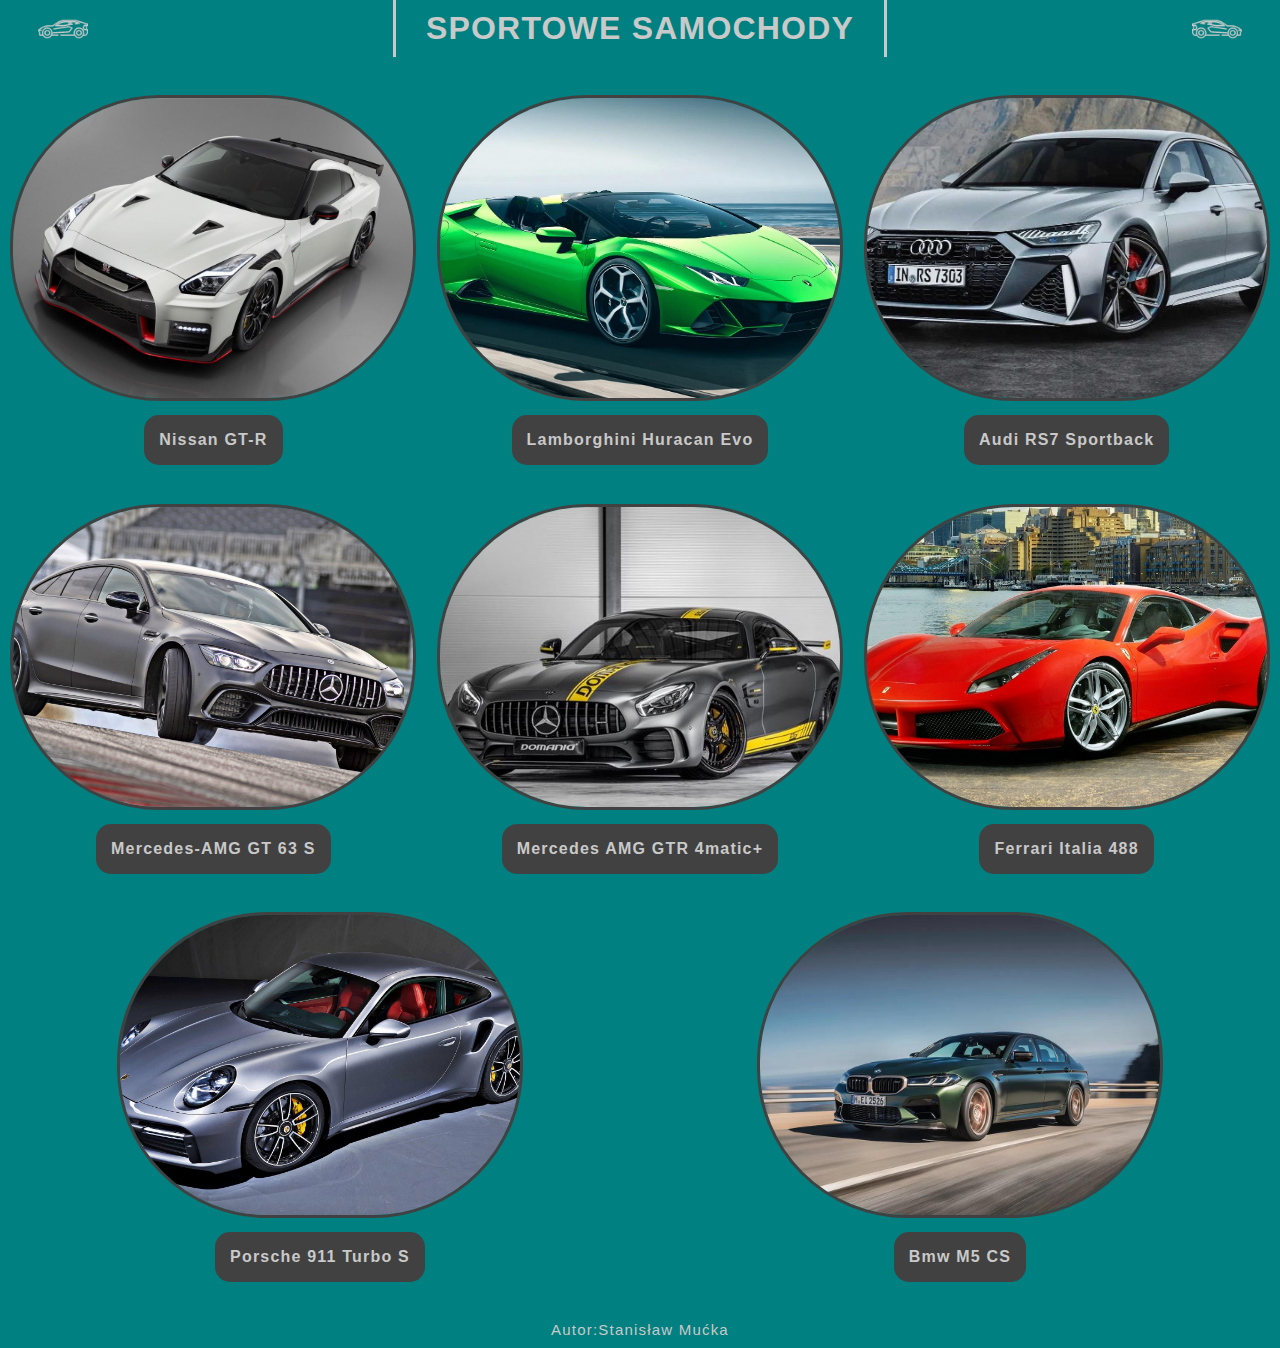
<file: index.html>
<!DOCTYPE html>
<html lang="pl">
    <head>
        <meta charset="utf-8">
        <title>Sportowe samochody</title>
        <link rel="shortcut icon" href="photos\sports-car-2458509-2041794.webp">
        <link rel="stylesheet" href="style.css">
    </head>
    <body>
        <div class="menu">
            <img src="photos\light-revarse-sports-car-2458509-2041794.webp">
            <a href="index.html"><h1>Sportowe samochody</h1></a>
            <img src="photos\light-sports-car-2458509-2041794.webp">
        </div>
        <div class="content">
            <div class="flex_car_link">
                <div class="single_link_all">
                    <a href="single_car_page\nissan.html">
                        <img src="photos\nissan_gtr.jpg">
                    </a>
                    <a href="single_car_page\nissan.html">
                        <p>Nissan GT-R</p>
                    </a>
                </div>
                <div class="single_link_all">
                    <a href="single_car_page\lambo.html">
                        <img src="photos\lambo_evo.jpg">
                    </a>
                    <a href="single_car_page\lambo.html">
                        <p>Lamborghini Huracan Evo</p>
                    </a>
                </div>
                <div class="single_link_all">
                    <a href="single_car_page\audi.html">
                        <img src="photos\audi_rs7.jpg">
                    </a>
                    <a href="single_car_page\audi.html">
                        <p> Audi RS7 Sportback</p>
                    </a>
                </div>
            </div>
            <div class="flex_car_link">
                <div class="single_link_all">
                    <a href="single_car_page\mercedes_gt.html">
                        <img src="photos\merol1.jpg">
                    </a>
                    <a href="single_car_page\mercedes_gt.html">
                        <p>Mercedes-AMG GT 63 S</p>
                    </a>
                </div>
                <div class="single_link_all">
                    <a href="single_car_page\mercedes_gtr.html">
                        <img src="photos\merol2.jpg">
                    </a>
                    <a href="single_car_page\mercedes_gtr.html">
                        <p>Mercedes AMG GTR 4matic+</p>
                    </a>
                </div>
                <div class="single_link_all">
                    <a href="single_car_page\ferrari.html">
                        <img src="photos\ferrrari.jpg">
                    </a>
                    <a href="single_car_page\ferrari.html">
                        <p> Ferrari Italia 488</p>
                    </a>
                </div>
            </div>
            <div class="flex_car_link">
                <div class="single_link_all">
                    <a href="single_car_page\porsche.html">
                        <img src="photos\porsche.jpg">
                    </a>
                    <a href="single_car_page\porsche.html">
                        <p>Porsche 911 Turbo S</p>
                    </a>
                </div>
                <div class="single_link_all">
                    <a href="single_car_page\bmw.html">
                        <img src="photos\bmw.jpg">
                    </a>
                    <a href="single_car_page\bmw.html">
                        <p>Bmw M5 CS</p>
                    </a>
                </div>
            </div>
        </div>
        <footer>
            
            </div>
            <p>Autor:Stanisław Mućka</p>
        </footer>
    </body>
</html>
</file>
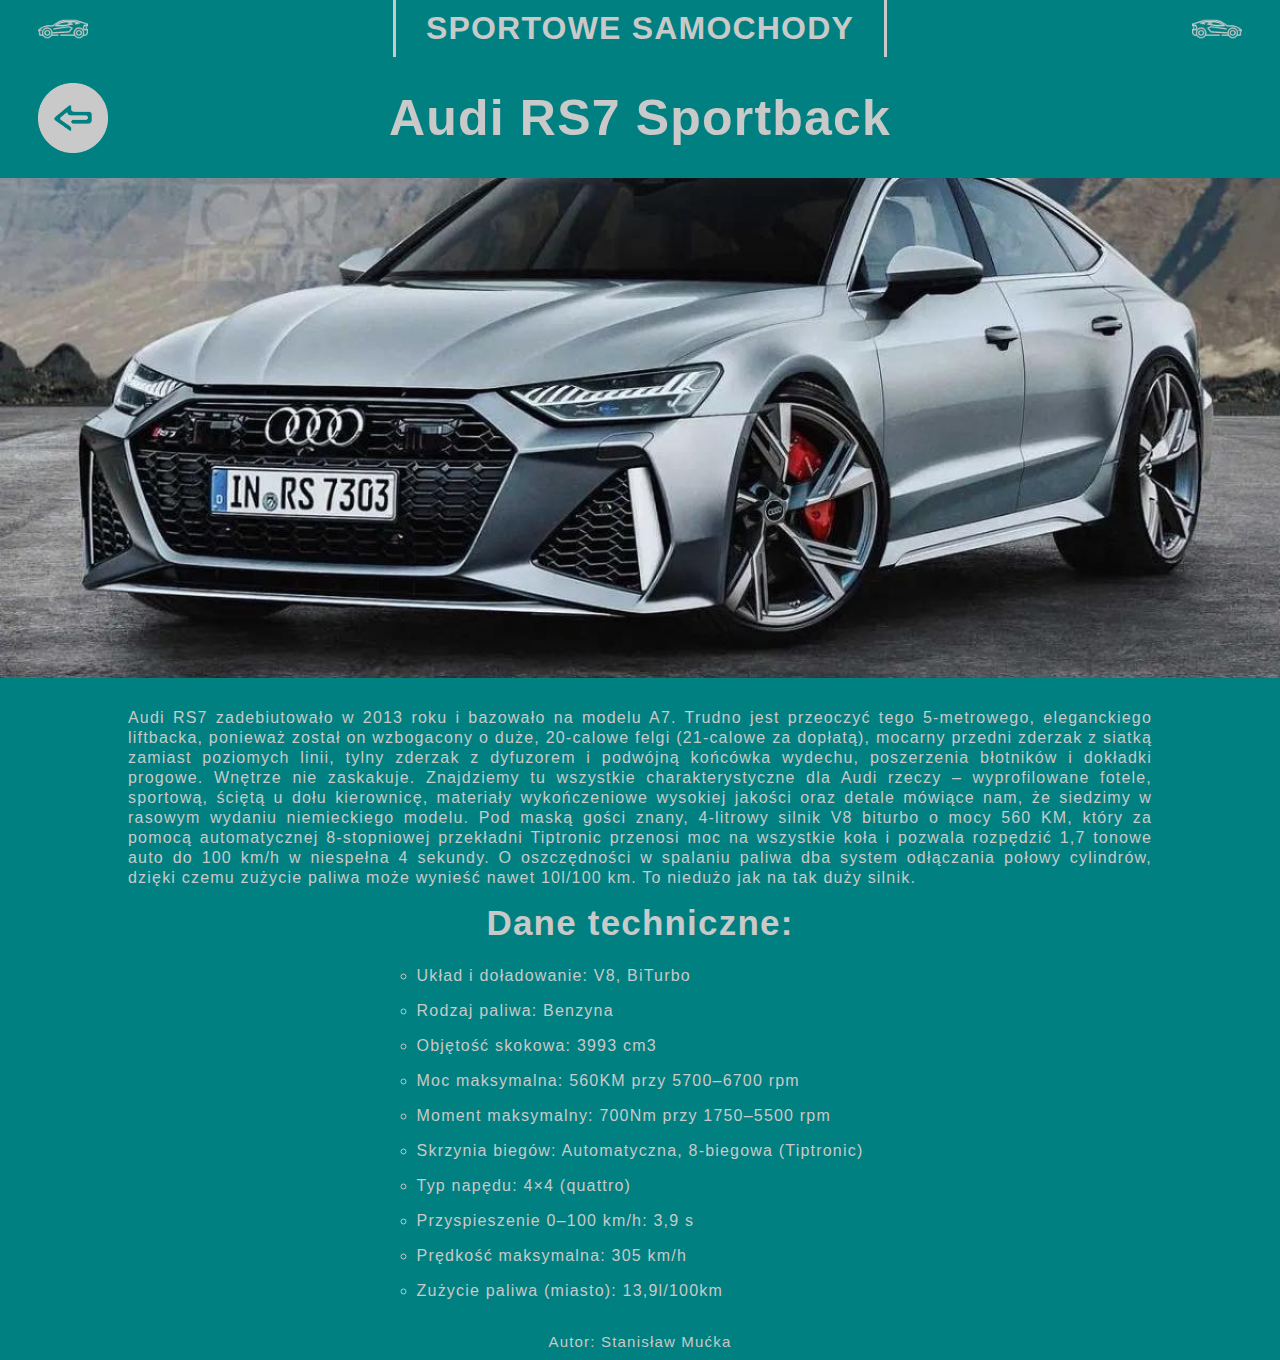
<file: single_car_page/audi.html>
<!DOCTYPE html>
<html lang="pl">
    <head>
        <meta charset="utf-8">
        <title>Sportowe samochody</title>
        <link rel="shortcut icon" href="photos\sports-car-2458509-2041794.webp">
        <link rel="stylesheet" href="..\style.css">
    </head>
    <body>
        <div class="menu">
            <img src="..\photos\light-revarse-sports-car-2458509-2041794.webp">
            <a href="..\index.html"><h1>Sportowe samochody</h1></a>
            <img src="..\photos\light-sports-car-2458509-2041794.webp">
        </div>
        <div class="content">
            <div class="top">
                <a href="..\index.html">
                    <img src="..\photos\iconfinder_Previous_2_372909.png">
                </a>
                <h1>Audi RS7 Sportback</h1>
            </div>
            <img class="car_single_page_photo" src="..\photos\audi_rs7.jpg" >
            <div class="car_description">
                <p>
                    Audi RS7 zadebiutowało w 2013 roku i bazowało na modelu A7. Trudno jest przeoczyć tego 5-metrowego, eleganckiego liftbacka, ponieważ został on wzbogacony o duże, 20-calowe felgi (21-calowe za dopłatą), mocarny przedni zderzak z siatką zamiast poziomych linii, tylny zderzak z dyfuzorem i podwójną końcówka wydechu, poszerzenia błotników i dokładki progowe.

Wnętrze nie zaskakuje. Znajdziemy tu wszystkie charakterystyczne dla Audi rzeczy – wyprofilowane fotele, sportową, ściętą u dołu kierownicę, materiały wykończeniowe wysokiej jakości oraz detale mówiące nam, że siedzimy w rasowym wydaniu niemieckiego modelu.

Pod maską gości znany, 4-litrowy silnik V8 biturbo o mocy 560 KM, który za pomocą automatycznej 8-stopniowej przekładni Tiptronic przenosi moc na wszystkie koła i pozwala rozpędzić 1,7 tonowe auto do 100 km/h w niespełna 4 sekundy. O oszczędności w spalaniu paliwa dba system odłączania połowy cylindrów, dzięki czemu zużycie paliwa może wynieść nawet 10l/100 km. To niedużo jak na tak duży silnik.
                </p>
            </div>
            <div class="list_car">
                <ul>
                    <h2> Dane techniczne:</h2>
                    <li>Układ i doładowanie: V8, BiTurbo</li>
                    <li>Rodzaj paliwa: Benzyna</li>
                    <li>Objętość skokowa: 3993 cm3 </li>
                    <li>Moc maksymalna: 560KM przy 5700–6700 rpm </li>
                    <li>Moment maksymalny: 700Nm przy 1750–5500 rpm </li>
                    <li>Skrzynia biegów: Automatyczna, 8-biegowa (Tiptronic) </li>
                    <li>Typ napędu: 4×4 (quattro)</li>
                    <li>Przyspieszenie 0–100 km/h: 3,9 s  </li>
                    <li>Prędkość maksymalna: 305 km/h </li>
                    <li>Zużycie paliwa (miasto): 13,9l/100km</li>
                </ul>
            </div>
        </div>
        <footer>
            
            </div>
            <p>Autor: Stanisław Mućka</p>
        </footer>
    </body>
</html>
</file>
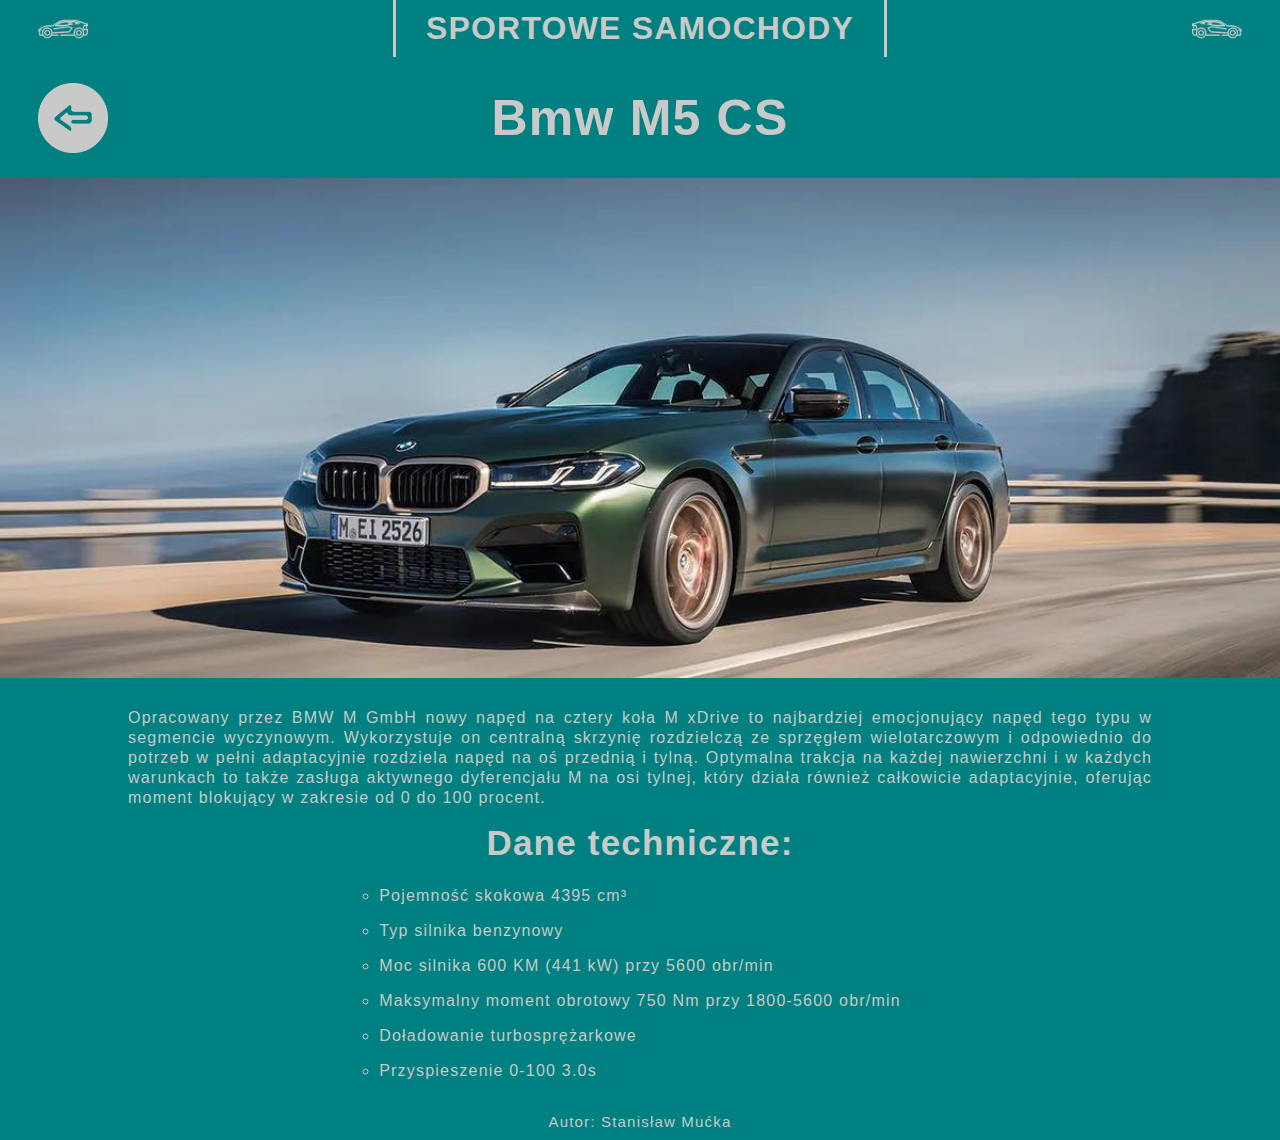
<file: single_car_page/bmw.html>
<!DOCTYPE html>
<html lang="pl">
    <head>
        <meta charset="utf-8">
        <title>Sportowe samochody</title>
        <link rel="shortcut icon" href="photos\sports-car-2458509-2041794.webp">
        <link rel="stylesheet" href="..\style.css">
    </head>
    <body>
        <div class="menu">
            <img src="..\photos\light-revarse-sports-car-2458509-2041794.webp">
            <a href="..\index.html"><h1>Sportowe samochody</h1></a>
            <img src="..\photos\light-sports-car-2458509-2041794.webp">
        </div>
        <div class="content">
            <div class="top">
                <a href="..\index.html">
                    <img src="..\photos\iconfinder_Previous_2_372909.png">
                </a>
                <h1>Bmw M5 CS</h1>
            </div>
            <img class="car_single_page_photo" src="..\photos\bmw.jpg" >
            <div class="car_description">
                <p>
                    Opracowany przez BMW M GmbH nowy napęd na cztery koła M xDrive to najbardziej emocjonujący napęd tego typu w segmencie wyczynowym. Wykorzystuje on centralną skrzynię rozdzielczą ze sprzęgłem wielotarczowym i odpowiednio do potrzeb w pełni adaptacyjnie rozdziela napęd na oś przednią i tylną. Optymalna trakcja na każdej nawierzchni i w każdych warunkach to także zasługa aktywnego dyferencjału M na osi tylnej, który działa również całkowicie adaptacyjnie, oferując moment blokujący w zakresie od 0 do 100 procent.
                </p>
            </div>
            <div class="list_car">
                <ul>
                    <h2> Dane techniczne:</h2>
                    <li>Pojemność skokowa 4395 cm³</li>
                    <li>Typ silnika benzynowy</li>
                    <li>Moc silnika 600 KM (441 kW) przy 5600 obr/min</li>
                    <li>Maksymalny moment obrotowy 750 Nm przy 1800-5600 obr/min</li>
                    <li>Doładowanie turbosprężarkowe</li>
                    <li>Przyspieszenie 0-100 3.0s</li>
                </ul>
            </div>
        </div>
        <footer>
            
            </div>
            <p>Autor: Stanisław Mućka</p>
        </footer>
    </body>
</html>
</file>
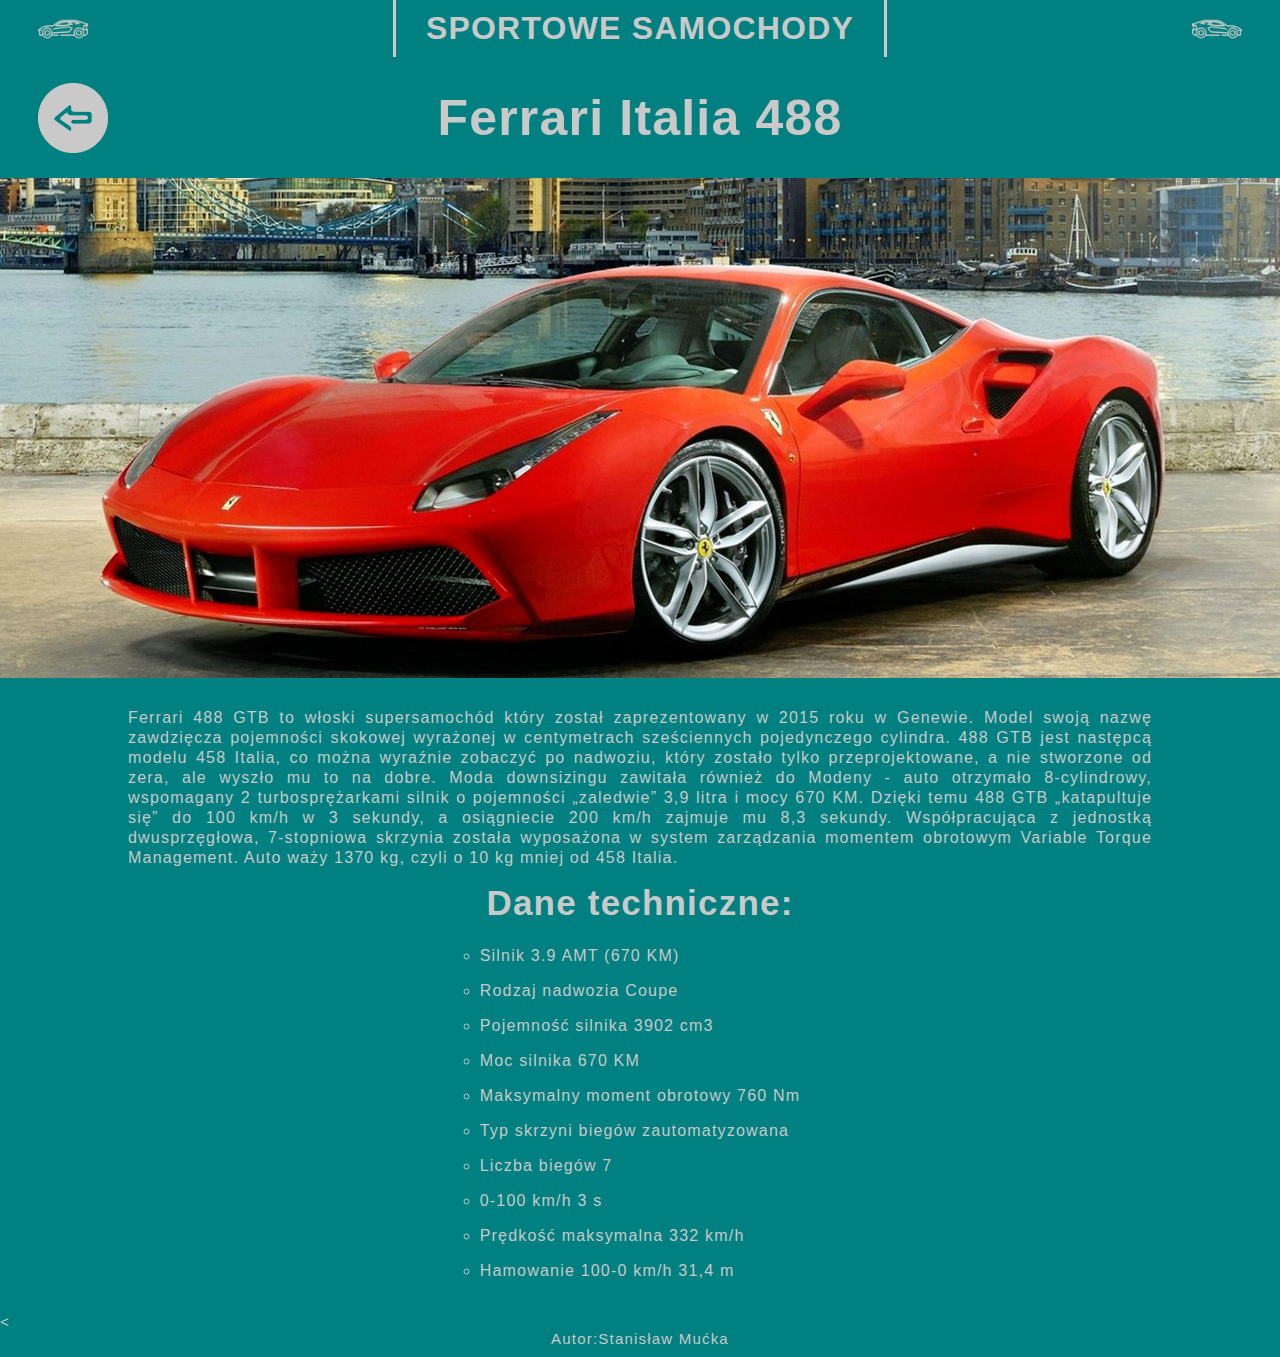
<file: single_car_page/ferrari.html>
<!DOCTYPE html>
<html lang="pl">
    <head>
        <meta charset="utf-8">
        <title>Sportowe samochody</title>
        <link rel="shortcut icon" href="photos\sports-car-2458509-2041794.webp">
        <link rel="stylesheet" href="..\style.css">
    </head>
    <body>
        <div class="menu">
            <img src="..\photos\light-revarse-sports-car-2458509-2041794.webp">
            <a href="..\index.html"><h1>Sportowe samochody</h1></a>
            <img src="..\photos\light-sports-car-2458509-2041794.webp">
        </div>
        <div class="content">
            <div class="top">
                <a href="..\index.html">
                    <img src="..\photos\iconfinder_Previous_2_372909.png">
                </a>
                <h1>Ferrari Italia 488</h1>
            </div>
            <img class="car_single_page_photo" src="..\photos\ferrrari.jpg" >
            <div class="car_description">
                <p>
                    Ferrari 488 GTB to włoski supersamochód który został zaprezentowany w 2015 roku w Genewie. Model swoją nazwę zawdzięcza pojemności skokowej wyrażonej w centymetrach sześciennych pojedynczego cylindra.
488 GTB jest następcą modelu 458 Italia, co można wyraźnie zobaczyć po nadwoziu, który zostało tylko przeprojektowane, a nie stworzone od zera, ale wyszło mu to na dobre. Moda downsizingu zawitała również do Modeny - auto otrzymało 8-cylindrowy, wspomagany 2 turbosprężarkami silnik o pojemności „zaledwie” 3,9 litra i mocy 670 KM. Dzięki temu 488 GTB „katapultuje się” do 100 km/h w 3 sekundy, a osiągniecie 200 km/h zajmuje mu 8,3 sekundy. Współpracująca z jednostką dwusprzęgłowa, 7-stopniowa skrzynia została wyposażona w system zarządzania momentem obrotowym Variable Torque Management. Auto waży 1370 kg, czyli o 10 kg mniej od 458 Italia.
                </p>
            </div>
            <div class="list_car">
                <ul>
                    <h2> Dane techniczne:</h2>
                    <li>Silnik 3.9 AMT (670 KM)</li>
                    <li>Rodzaj nadwozia Coupe</li>
                    <li>Pojemność silnika 3902 cm3</li>
                    <li>Moc silnika 670 KM</li>
                    <li>Maksymalny moment obrotowy 760 Nm</li>
                    <li>Typ skrzyni biegów zautomatyzowana</li>
                    <li>Liczba biegów 7</li>
                    <li>0-100 km/h 3 s</li>
                    <li>Prędkość maksymalna 332 km/h</li>
                    <li>Hamowanie 100-0 km/h 31,4 m</li>
                </ul>
            </div>
        </div>
        <footer>
            <
            </div>
            <p>Autor:Stanisław Mućka</p>
        </footer>
    </body>
</html>
</file>
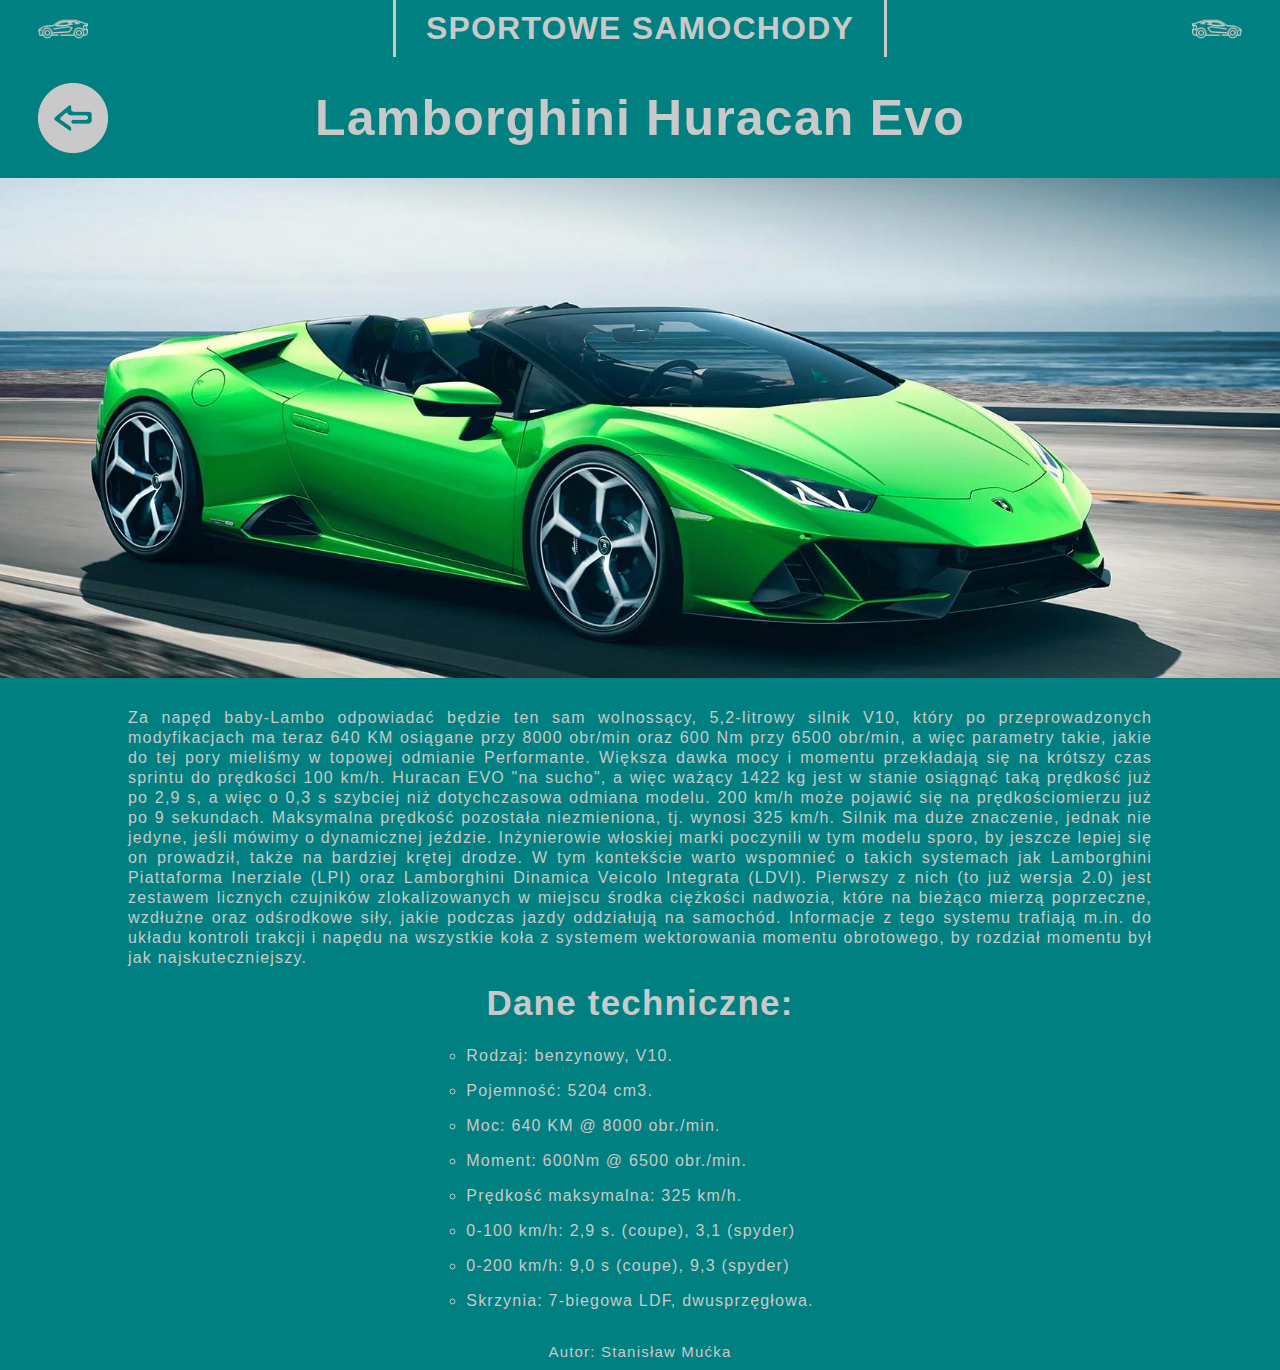
<file: single_car_page/lambo.html>
<!DOCTYPE html>
<html lang="pl">
    <head>
        <meta charset="utf-8">
        <title>Sportowe samochody</title>
        <link rel="shortcut icon" href="photos\sports-car-2458509-2041794.webp">
        <link rel="stylesheet" href="..\style.css">
    </head>
    <body>
        <div class="menu">
            <img src="..\photos\light-revarse-sports-car-2458509-2041794.webp">
            <a href="..\index.html"><h1>Sportowe samochody</h1></a>
            <img src="..\photos\light-sports-car-2458509-2041794.webp">
        </div>
        <div class="content">
            <div class="top">
                <a href="..\index.html">
                    <img src="..\photos\iconfinder_Previous_2_372909.png">
                </a>
                <h1>Lamborghini Huracan Evo</h1>
            </div>
            <img class="car_single_page_photo" src="..\photos\lambo_evo.jpg" >
            <div class="car_description">
                <p>
                    Za napęd baby-Lambo odpowiadać będzie ten sam wolnossący, 5,2-litrowy silnik V10, który po przeprowadzonych modyfikacjach ma teraz 640 KM osiągane przy 8000 obr/min oraz 600 Nm przy 6500 obr/min, a więc parametry takie, jakie do tej pory mieliśmy w topowej odmianie Performante. Większa dawka mocy i momentu przekładają się na krótszy czas sprintu do prędkości 100 km/h. Huracan EVO "na sucho", a więc ważący 1422 kg jest w stanie osiągnąć taką prędkość już po 2,9 s, a więc o 0,3 s szybciej niż dotychczasowa odmiana modelu. 200 km/h może pojawić się na prędkościomierzu już po 9 sekundach. Maksymalna prędkość pozostała niezmieniona, tj. wynosi 325 km/h.

Silnik  ma duże znaczenie, jednak nie jedyne, jeśli mówimy o dynamicznej jeździe. Inżynierowie włoskiej marki poczynili w tym modelu sporo, by jeszcze lepiej się on prowadził, także na bardziej krętej drodze. W tym kontekście warto wspomnieć o takich systemach jak Lamborghini Piattaforma Inerziale (LPI) oraz Lamborghini Dinamica Veicolo Integrata (LDVI). Pierwszy z nich (to już wersja 2.0) jest zestawem licznych czujników zlokalizowanych w miejscu środka ciężkości nadwozia, które na bieżąco mierzą poprzeczne, wzdłużne oraz odśrodkowe siły, jakie podczas jazdy oddziałują na samochód. Informacje z tego systemu trafiają m.in. do układu kontroli trakcji i napędu na wszystkie koła z systemem wektorowania momentu obrotowego, by rozdział momentu był jak najskuteczniejszy.
                </p>
            </div>
            <div class="list_car">
                <ul>
                    <h2> Dane techniczne:</h2>
                    <li>Rodzaj: benzynowy, V10.</li>
                    <li>Pojemność: 5204 cm3.</li>
                    <li>Moc: 640 KM @ 8000 obr./min.</li>
                    <li>Moment: 600Nm @ 6500 obr./min.</li>
                    <li>Prędkość maksymalna: 325 km/h.</li>
                    <li>0-100 km/h: 2,9 s. (coupe), 3,1 (spyder)</li>
                    <li>0-200 km/h: 9,0 s (coupe), 9,3 (spyder)</li>
                    <li>Skrzynia: 7-biegowa LDF, dwusprzęgłowa.</li>
                </ul>
            </div>
        </div>
        <footer>
            
            </div>
            <p>Autor: Stanisław Mućka</p>
        </footer>
    </body>
</html>
</file>
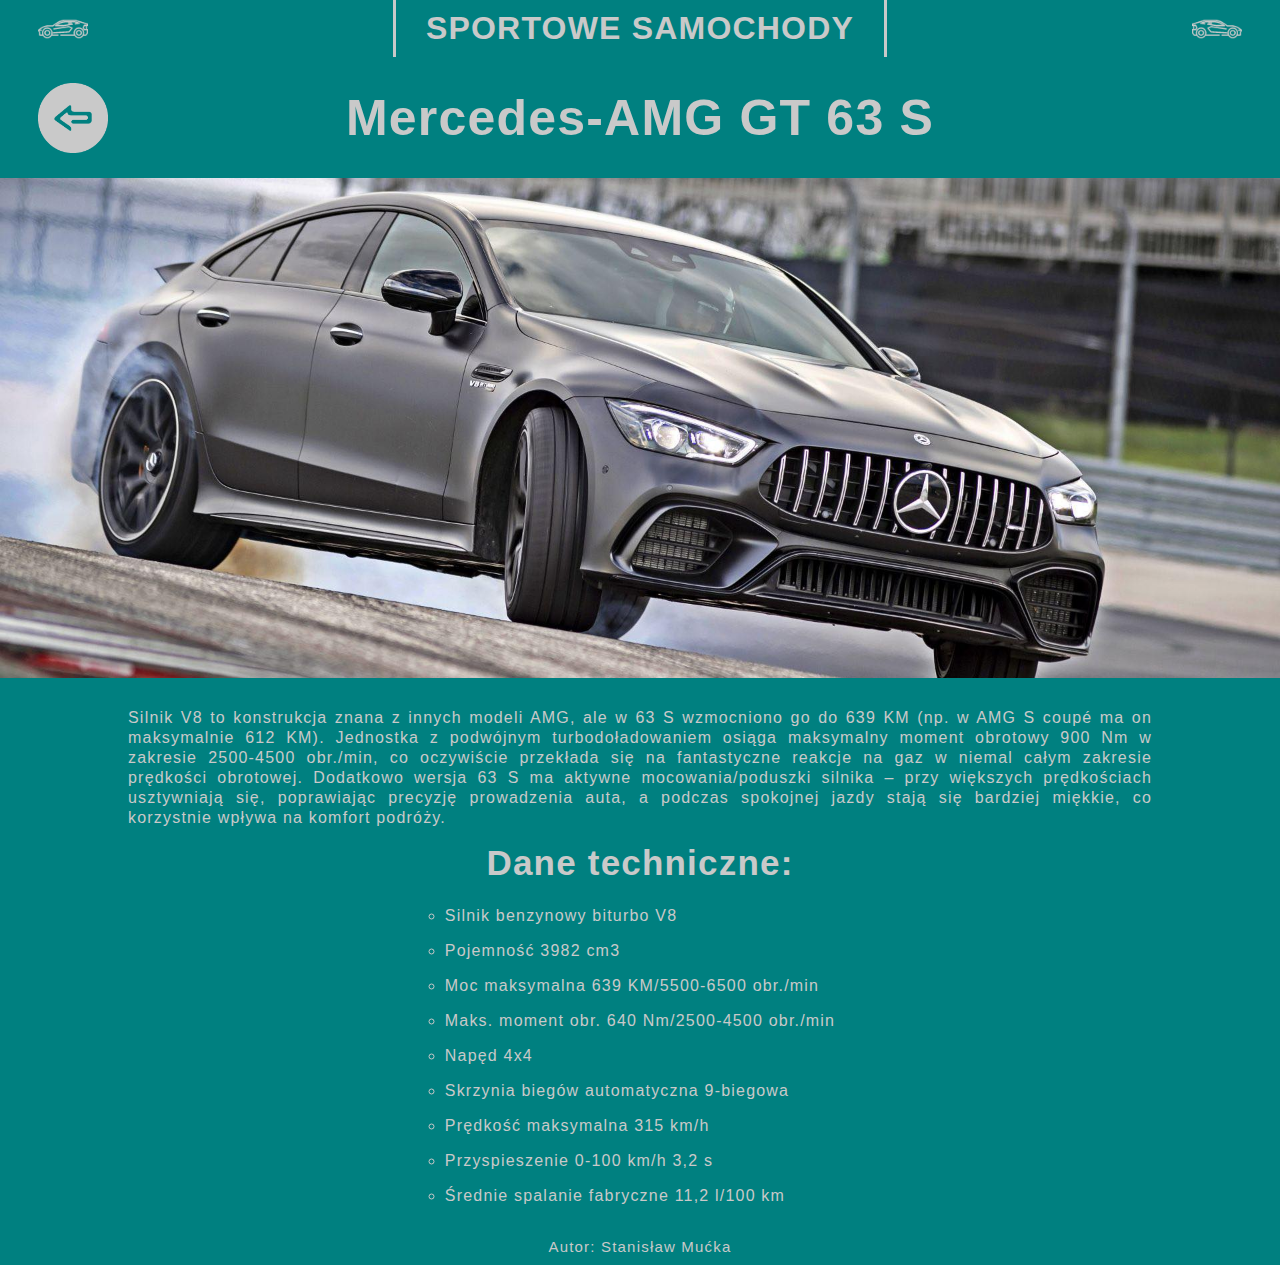
<file: single_car_page/mercedes_gt.html>
<!DOCTYPE html>
<html lang="pl">
    <head>
        <meta charset="utf-8">
        <title>Sportowe samochody</title>
        <link rel="shortcut icon" href="photos\sports-car-2458509-2041794.webp">
        <link rel="stylesheet" href="..\style.css">
    </head>
    <body>
        <div class="menu">
            <img src="..\photos\light-revarse-sports-car-2458509-2041794.webp">
            <a href="..\index.html"><h1>Sportowe samochody</h1></a>
            <img src="..\photos\light-sports-car-2458509-2041794.webp">
        </div>
        <div class="content">
            <div class="top">
                <a href="..\index.html">
                    <img src="..\photos\iconfinder_Previous_2_372909.png">
                </a>
                <h1>Mercedes-AMG GT 63 S</h1>
            </div>
            <img class="car_single_page_photo" src="..\photos\merol1.jpg" >
            <div class="car_description">
                <p>
                    Silnik V8 to konstrukcja znana z innych modeli AMG, ale w 63 S wzmocniono go do 639 KM (np. w AMG S coupé ma on maksymalnie 612 KM). Jednostka z podwójnym turbodoładowaniem osiąga maksymalny moment obrotowy 900 Nm w zakresie 2500-4500 obr./min, co oczywiście przekłada się na fantastyczne reakcje na gaz w niemal całym zakresie prędkości obrotowej. Dodatkowo wersja 63 S ma aktywne mocowania/poduszki silnika – przy większych prędkościach usztywniają się, poprawiając precyzję prowadzenia auta, a podczas spokojnej jazdy stają się bardziej miękkie, co korzystnie wpływa na komfort podróży.
                </p>
            </div>
            <div class="list_car">
                <ul>
                    <h2> Dane techniczne:</h2>
                    <li>Silnik benzynowy biturbo V8</li>
                    <li>Pojemność 3982 cm3</li>
                    <li>Moc maksymalna 639 KM/5500-6500 obr./min</li>
                    <li>Maks. moment obr. 640 Nm/2500-4500 obr./min</li>
                    <li>Napęd 4x4</li>
                    <li>Skrzynia biegów automatyczna 9-biegowa</li>
                    <li>Prędkość maksymalna 315 km/h</li>
                    <li>Przyspieszenie 0-100 km/h 3,2 s</li>
                    <li>Średnie spalanie fabryczne 11,2 l/100 km</li>
                </ul>
            </div>
        </div>
        <footer>
            
            </div>
            <p>Autor: Stanisław Mućka</p>
        </footer>
    </body>
</html>
</file>
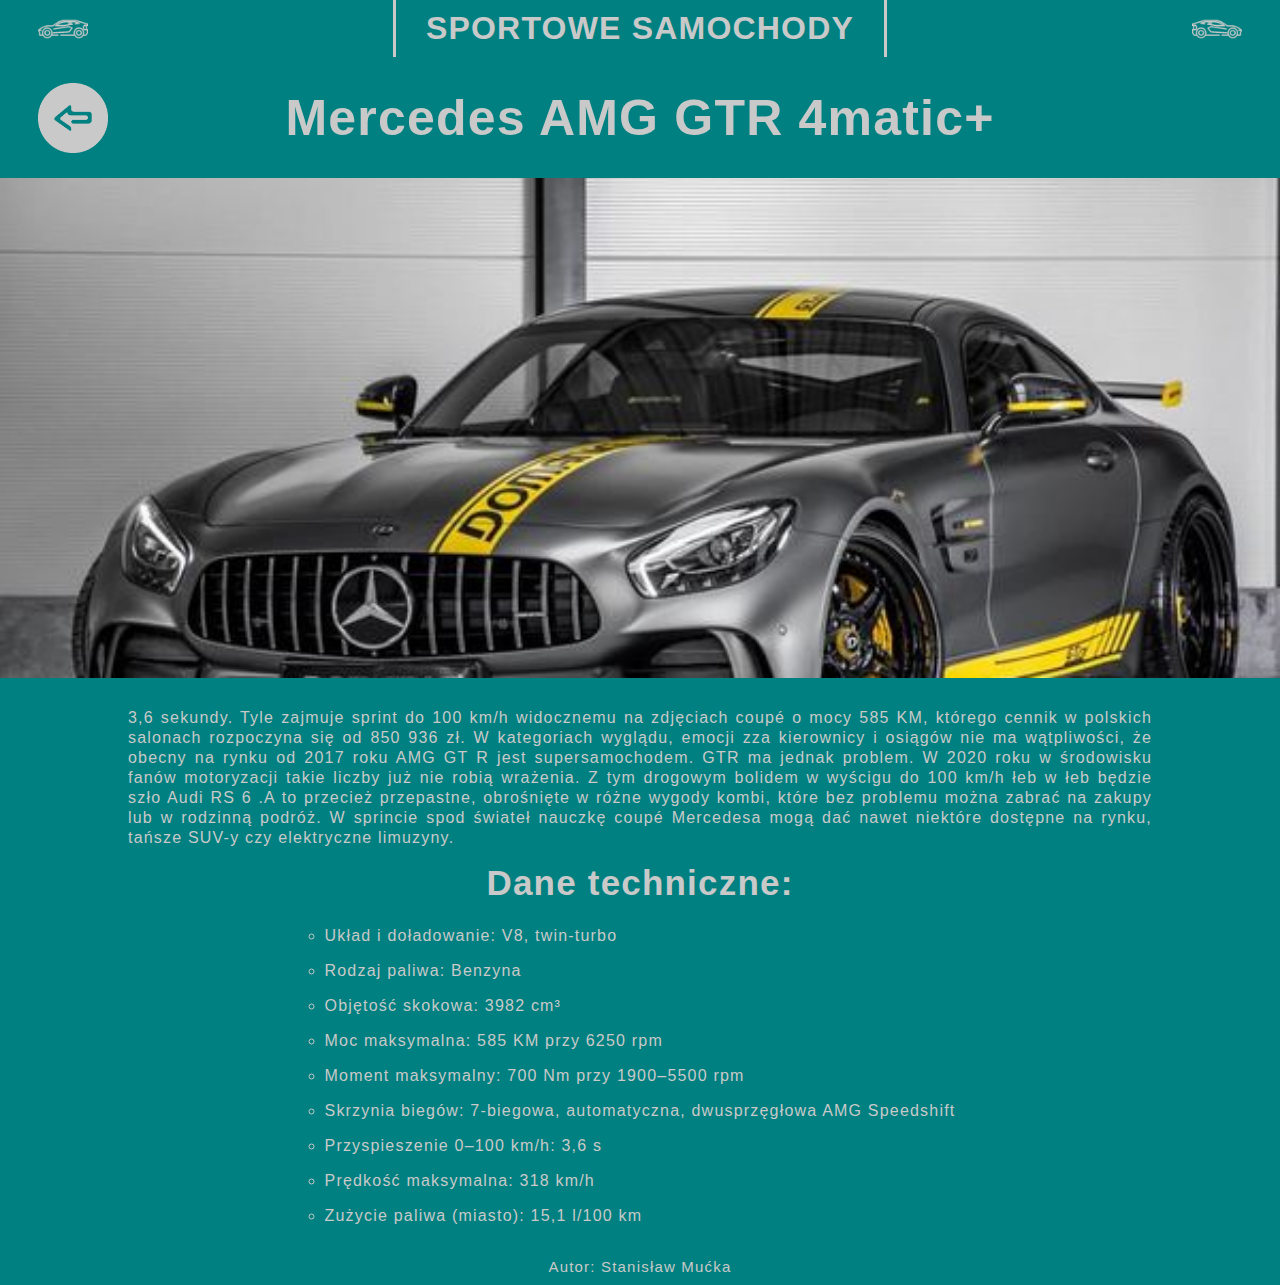
<file: single_car_page/mercedes_gtr.html>
<!DOCTYPE html>
<html lang="pl">
    <head>
        <meta charset="utf-8">
        <title>Sportowe samochody</title>
        <link rel="shortcut icon" href="photos\sports-car-2458509-2041794.webp">
        <link rel="stylesheet" href="..\style.css">
    </head>
    <body>
        <div class="menu">
            <img src="..\photos\light-revarse-sports-car-2458509-2041794.webp">
            <a href="..\index.html"><h1>Sportowe samochody</h1></a>
            <img src="..\photos\light-sports-car-2458509-2041794.webp">
        </div>
        <div class="content">
            <div class="top">
                <a href="..\index.html">
                    <img src="..\photos\iconfinder_Previous_2_372909.png">
                </a>
                <h1>Mercedes AMG GTR 4matic+</h1>
            </div>
            <img class="car_single_page_photo" src="..\photos\merol2.jpg" >
            <div class="car_description">
                <p>
                    3,6 sekundy. Tyle zajmuje sprint do 100 km/h widocznemu na zdjęciach coupé o mocy 585 KM, którego cennik w polskich salonach rozpoczyna się od 850 936 zł. W kategoriach wyglądu, emocji zza kierownicy i osiągów nie ma wątpliwości, że obecny na rynku od 2017 roku AMG GT R jest supersamochodem.

GTR ma jednak problem. W 2020 roku w środowisku fanów motoryzacji takie liczby już nie robią wrażenia. Z tym drogowym bolidem w wyścigu do 100 km/h łeb w łeb będzie szło Audi RS 6 .A to przecież przepastne, obrośnięte w różne wygody kombi, które bez problemu można zabrać na zakupy lub w rodzinną podróż. W sprincie spod świateł nauczkę coupé Mercedesa mogą dać nawet niektóre dostępne na rynku, tańsze SUV-y czy elektryczne limuzyny.
                </p>
            </div>
            <div class="list_car">
                <ul>
                    <h2> Dane techniczne:</h2>
                    <li>Układ i doładowanie: V8, twin-turbo</li>
                    <li>Rodzaj paliwa: Benzyna </li>
                    <li>Objętość skokowa: 3982 cm³</li>
                    <li>Moc maksymalna: 585 KM przy 6250 rpm</li>
                    <li>Moment maksymalny: 700 Nm przy 1900–5500 rpm</li>
                    <li>Skrzynia biegów: 7-biegowa, automatyczna, dwusprzęgłowa AMG Speedshift</li>
                    <li>Przyspieszenie 0–100 km/h: 3,6 s</li>
                    <li>Prędkość maksymalna: 318 km/h </li>
                    <li>Zużycie paliwa (miasto): 15,1 l/100 km</li>
                </ul>
            </div>
        </div>
        <footer>
            
            </div>
            <p>Autor: Stanisław Mućka</p>
        </footer>
    </body>
</html>
</file>
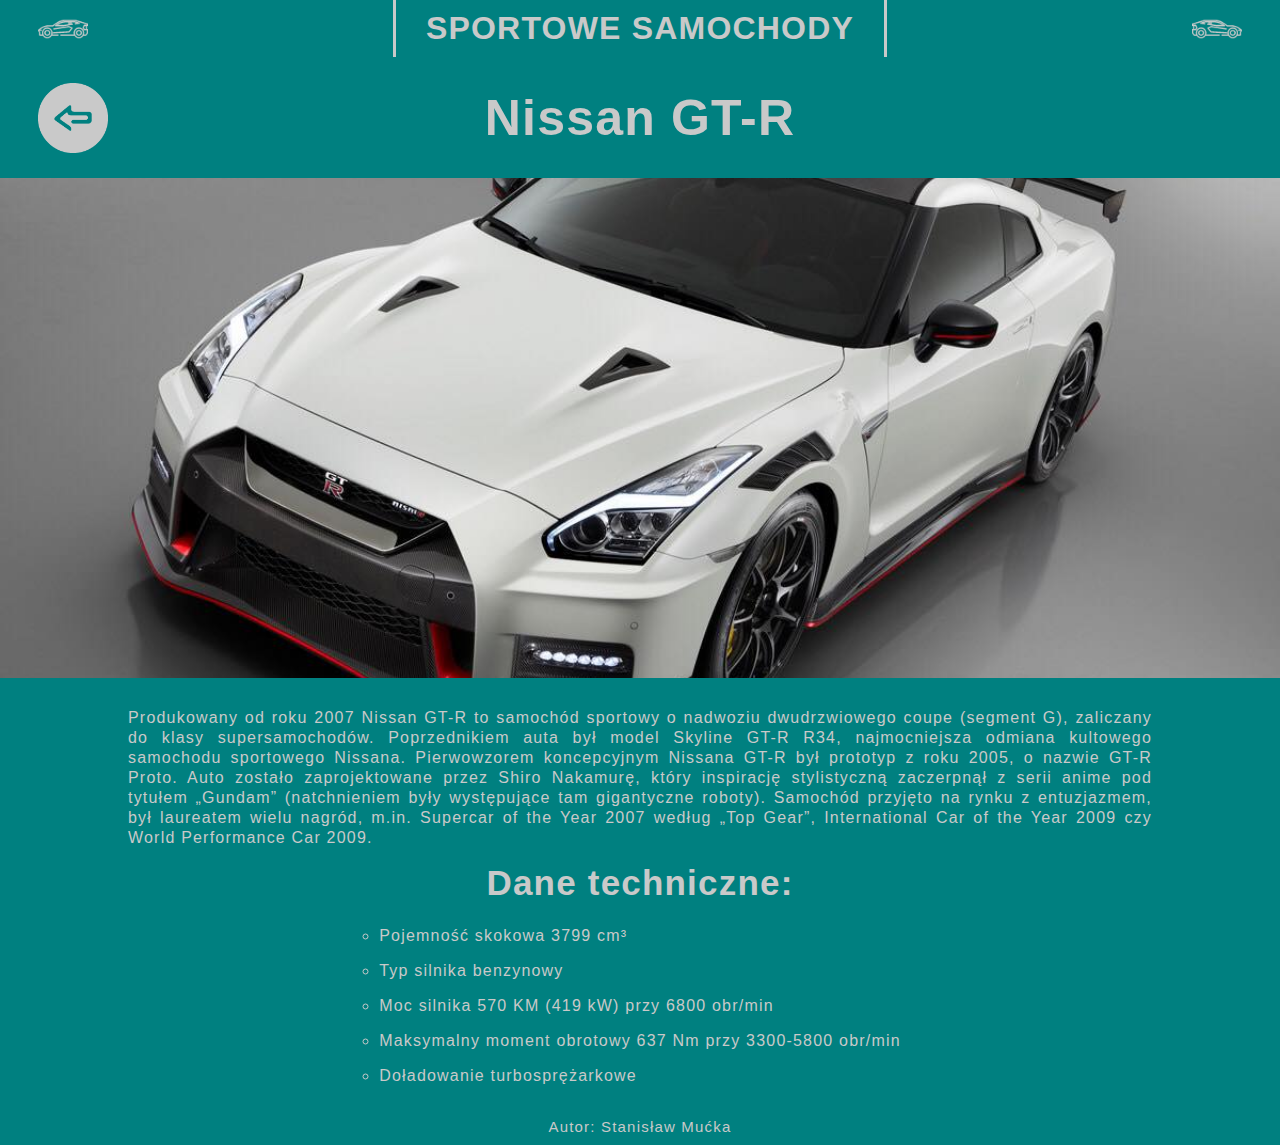
<file: single_car_page/nissan.html>
<!DOCTYPE html>
<html lang="pl">
    <head>
        <meta charset="utf-8">
        <title>Sportowe samochody</title>
        <link rel="shortcut icon" href="photos\sports-car-2458509-2041794.webp">
        <link rel="stylesheet" href="..\style.css">
    </head>
    <body>
        <div class="menu">
            <img src="..\photos\light-revarse-sports-car-2458509-2041794.webp">
            <a href="..\index.html"><h1>Sportowe samochody</h1></a>
            <img src="..\photos\light-sports-car-2458509-2041794.webp">
        </div>
        <div class="content">
            <div class="top">
                <a href="..\index.html">
                    <img src="..\photos\iconfinder_Previous_2_372909.png">
                </a>
                <h1>Nissan GT-R</h1>
            </div>
            <img class="car_single_page_photo" src="..\photos\nissan_gtr.jpg" >
            <div class="car_description">
                <p>
                    Produkowany od roku 2007 Nissan GT-R to samochód sportowy o nadwoziu dwudrzwiowego coupe (segment G), zaliczany do klasy supersamochodów. Poprzednikiem auta był model Skyline GT-R R34, najmocniejsza odmiana kultowego samochodu sportowego Nissana. Pierwowzorem koncepcyjnym Nissana GT-R był prototyp z roku 2005, o nazwie GT-R Proto. Auto zostało zaprojektowane przez Shiro Nakamurę, który inspirację stylistyczną zaczerpnął z serii anime pod tytułem „Gundam” (natchnieniem były występujące tam gigantyczne roboty). Samochód przyjęto na rynku z entuzjazmem, był laureatem wielu nagród, m.in. Supercar of the Year 2007 według „Top Gear”, International Car of the Year 2009 czy World Performance Car 2009.
                </p>
            </div>
            <div class="list_car">
                <ul>
                    <h2> Dane techniczne:</h2>
                    <li>Pojemność skokowa 3799 cm³</li>
                    <li>Typ silnika benzynowy</li>
                    <li>Moc silnika 570 KM (419 kW) przy 6800 obr/min</li>
                    <li>Maksymalny moment obrotowy 637 Nm przy 3300-5800 obr/min</li>
                    <li>Doładowanie turbosprężarkowe</li>
                </ul>
            </div>
        </div>
        <footer>
            
            </div>
            <p>Autor: Stanisław Mućka</p>
        </footer>
    </body>
</html>
</file>
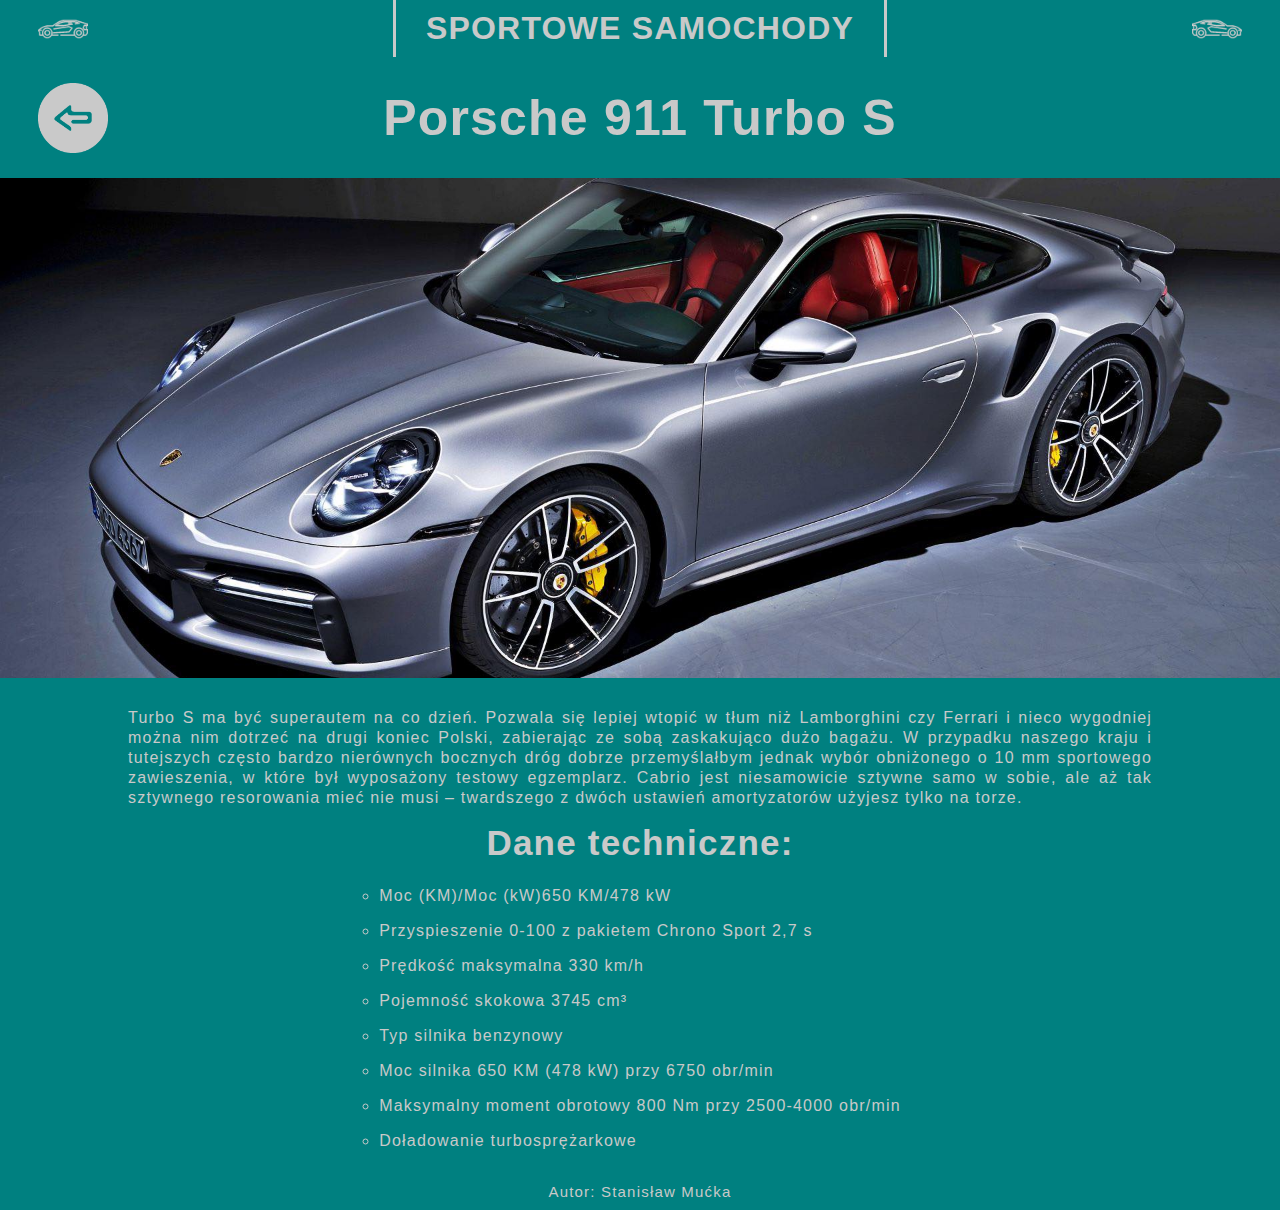
<file: single_car_page/porsche.html>
<!DOCTYPE html>
<html lang="pl">
    <head>
        <meta charset="utf-8">
        <title>Sportowe samochody</title>
        <link rel="shortcut icon" href="photos\sports-car-2458509-2041794.webp">
        <link rel="stylesheet" href="..\style.css">
    </head>
    <body>
        <div class="menu">
            <img src="..\photos\light-revarse-sports-car-2458509-2041794.webp">
            <a href="..\index.html"><h1>Sportowe samochody</h1></a>
            <img src="..\photos\light-sports-car-2458509-2041794.webp">
        </div>
        <div class="content">
            <div class="top">
                <a href="..\index.html">
                    <img src="..\photos\iconfinder_Previous_2_372909.png">
                </a>
                <h1>Porsche 911 Turbo S</h1>
            </div>
            <img class="car_single_page_photo" src="..\photos\porsche.jpg" >
            <div class="car_description">
                <p>
                    Turbo S ma być superautem na co dzień. Pozwala się lepiej wtopić w tłum niż Lamborghini czy Ferrari i nieco wygodniej można nim dotrzeć na drugi koniec Polski, zabierając ze sobą zaskakująco dużo bagażu. W przypadku naszego kraju i tutejszych często bardzo nierównych bocznych dróg dobrze przemyślałbym jednak wybór obniżonego o 10 mm sportowego zawieszenia, w które był wyposażony testowy egzemplarz. Cabrio jest niesamowicie sztywne samo w sobie, ale aż tak sztywnego resorowania mieć nie musi – twardszego z dwóch ustawień amortyzatorów użyjesz tylko na torze.
                </p>
            </div>
            <div class="list_car">
                <ul>
                    <h2> Dane techniczne:</h2>
                    <li>Moc (KM)/Moc (kW)650 KM/478 kW</li>
                    <li>Przyspieszenie 0-100 z pakietem Chrono Sport 2,7 s </li>
                    <li>Prędkość maksymalna 330 km/h</li>
                    <li>Pojemność skokowa 3745 cm³</li>
                    <li>Typ silnika benzynowy</li>
                    <li>Moc silnika 650 KM (478 kW) przy 6750 obr/min</li>
                    <li>Maksymalny moment obrotowy 800 Nm przy 2500-4000 obr/min</li>
                    <li>Doładowanie turbosprężarkowe</li>
                </ul>
            </div>
        </div>
        <footer>
            
			
            <p>Autor: Stanisław Mućka</p>
        </footer>
    </body>
</html>
</file>
<file: style.css>
*{
    margin: 0;
    padding: 0;
}

body{
    background-color: #008080;
    font-family: 'Noto Sans JP', sans-serif;
    color: rgb(201, 201, 201);
    letter-spacing: 1.2px;
}

a{
    text-decoration: none;
    color: rgb(201, 201, 201);
    transition: .3s ease-in-out;
}

a:hover{
    color: #8A0404;
}

.menu a{
    text-decoration: none;
    color: rgb(#008080)
;
    transition: .3s ease-in-out;
    border-left: 3px solid rgb(201, 201, 201);
    border-right: 3px solid rgb(201, 201, 201);
    padding: 10px 30px;
}

.menu a:hover{
    color: #008080;
    border-color: #008080;
}

.menu{
    width: 100%;
    justify-content: space-between;
    display: flex;
    align-items: center;
    background-color: #008080;
    color: rgb(201, 201, 201);
}

.menu img{
    width: 50px;
    height: 50px;
    margin: 0 3%;
}

.menu h1{
    text-transform: uppercase;
}

.single_link_all{
    width: 400px;
    display: flex;
    flex-direction: column;
    align-items: center;

}

.single_link_all a img{
    width: 400px;
    height: 300px;
    object-fit: cover;
    border-radius: 150px;
    border: 3px solid #424141;
    transition: .3s ease-in-out;
}

.single_link_all a img:hover{
    border: 3px solid #8A0404;
}

.single_link_all a p{
    text-align: center;
    background-color: #424141;
    padding: 15px;
    border-radius: 15px;
    margin-top: 10px;
    width: fit-content;
    font-weight: 700;
    transition: .3s ease-in-out;
}

.single_link_all a p:hover{
    border-radius: 0px;
    font-size: 18px;
    background-color: #8A0404;
}

.single_link_all a:hover{
    color: rgb(201, 201, 201);
}

.flex_car_link{
    display: flex;
    flex-direction: row;
    justify-content: space-around;
    margin: 3% 0;
}


footer{
    background-color: #008080;
    color: rgb(201, 201, 201);
    font-size: 15px;
    display: flex;
    flex-direction: column;
    justify-content: center;
    align-self: center;
}

.footer_flex_top{
    display: flex;
    justify-content: center;
    padding: 15px 0;
}

.footer_flex_top a img{
    width: 80px;
    height: 80px;
    padding: 0 50px;
}

.footer_flex_top img{
    width: 150px;
    height: 80px;
}

footer p{
    text-align: center;
    padding-bottom: 10px;
}

.top{
    margin: 2% 0;
    height: 70px;
}

.top a{
    width: 70px;
    height: 70px;
    position: absolute;
    left: 3%;
}

.top img{
    width: 70px;
    height: 70px;
}

.car_single_page_photo{
    width: 100%;
    height: 500px;
    object-fit: cover;
    margin-bottom: 2%;
}

.content h1{
    font-size: 50px;
    height: 70px;
    display: flex;
    justify-content: center;
    align-items: center;
}

.content p{
    text-align: justify;
    line-height: 20px;
}

.car_description{
    display: flex;
    justify-content: center;
}

.car_description p{
    width: 80%;
}

.list_car{
    display: flex;
    justify-content: center;
    margin-bottom: 2%;
}

.list_car li{
    line-height: 35px;
    list-style-type: circle;
}

.list_car h2{
    text-align: center;
    font-size: 35px;
    padding: 15px 0;
}
</file>
